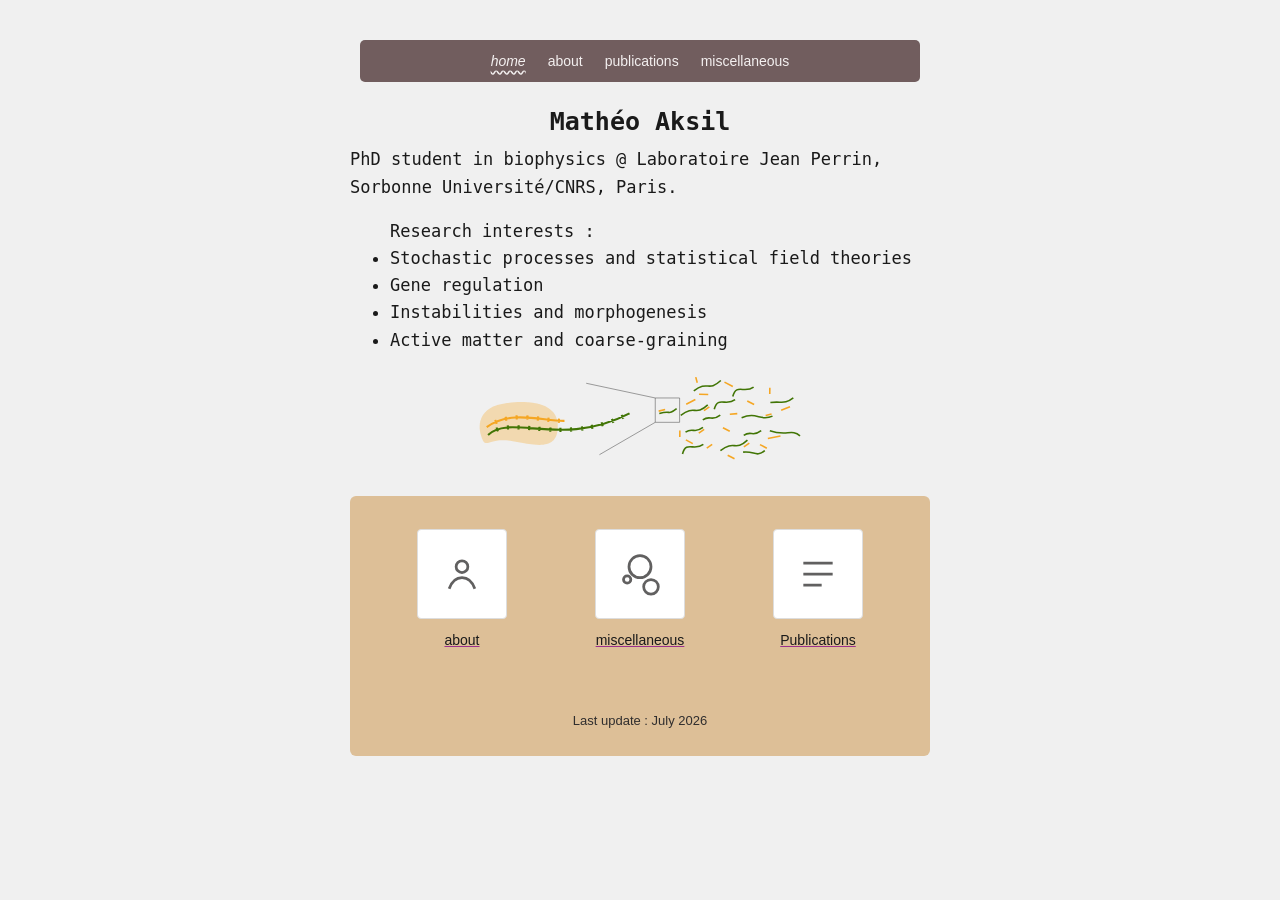
<file: index.html>
<!DOCTYPE html>
<html lang="fr">
<head>
<meta charset="UTF-8">
<meta name="viewport" content="width=device-width, initial-scale=1.0">
<title>Mathéo Aksil — personal website</title>
<link rel="stylesheet" href="style.css">
</head>
<body>
<a class="skip-link" href="#content">Aller au contenu</a>
<div class="wrap" id="content">

  <nav class="numbered" aria-label="Navigation principale">
    <ol>
      <li  class="active"><a href="index.html">home</a></li>
      <li><a href="about.html">about</a></li>
      <li><a href="publications.html">publications</a></li>
      <li><a href="teaching.html">miscellaneous</a></li>
      <!-- <li><a href="software.html">logiciels</a></li> -->
      
    </ol>
  </nav>

  <p class="name"> Mathéo Aksil </p>
  <p class="role">PhD student in biophysics 
    @ Laboratoire Jean Perrin, Sorbonne Université/CNRS, Paris.</p>
  <!-- <p class="affiliation">Based @ </p> -->

    <div style="text-align: left;">
      <ul display: grid;
          grid-template-columns: 50% 50%;>
          Research interests :
        <li>Stochastic processes and statistical field theories</li>
        <li>Gene regulation</li>
        <li>Instabilities and morphogenesis</li>
        <li>Active matter and coarse-graining</li>
      </ul>
    </div>

    <figure>
      <div style="text-align: center;"> 
      <img src="micro-rna-populations.svg" height="100px" />
      </div>
    </figure>

  <div class="panel">
    <div class="tiles">

      <a class="tile" href="about.html">
        <span class="icon">
          <svg viewBox="0 0 24 24" fill="none" stroke="currentColor" stroke-width="1.5"><circle cx="12" cy="8" r="3.2"/><path d="M5 20c1.5-4 4.2-6 7-6s5.5 2 7 6"/></svg>
        </span>
        <span class="label">about</span>
      </a>
      <a class="tile" href="teaching.html">
        <span class="icon">
          <svg viewBox="0 0 24 24" fill="none" stroke="currentColor" stroke-width="1.5"><circle cx="12" cy="8" r="6"/><circle cx="5" cy="15" r="2"/><circle cx="18" cy="19" r="4"/></svg>
        </span>
        <span class="label">miscellaneous</span>
      </a>

      <a class="tile" href="publications.html">
        <span class="icon">
          <svg viewBox="0 0 24 24" fill="none" stroke="currentColor" stroke-width="1.5"><path d="M4 6h16M4 12h16M4 18h10"/></svg>
        </span>
        
        <span class="label">Publications</span>
      </a>
      
      
    </div>

  <footer class="stamp">Last update : July 2026</footer>
  </div>
</div>
</body>
</html>
</file>
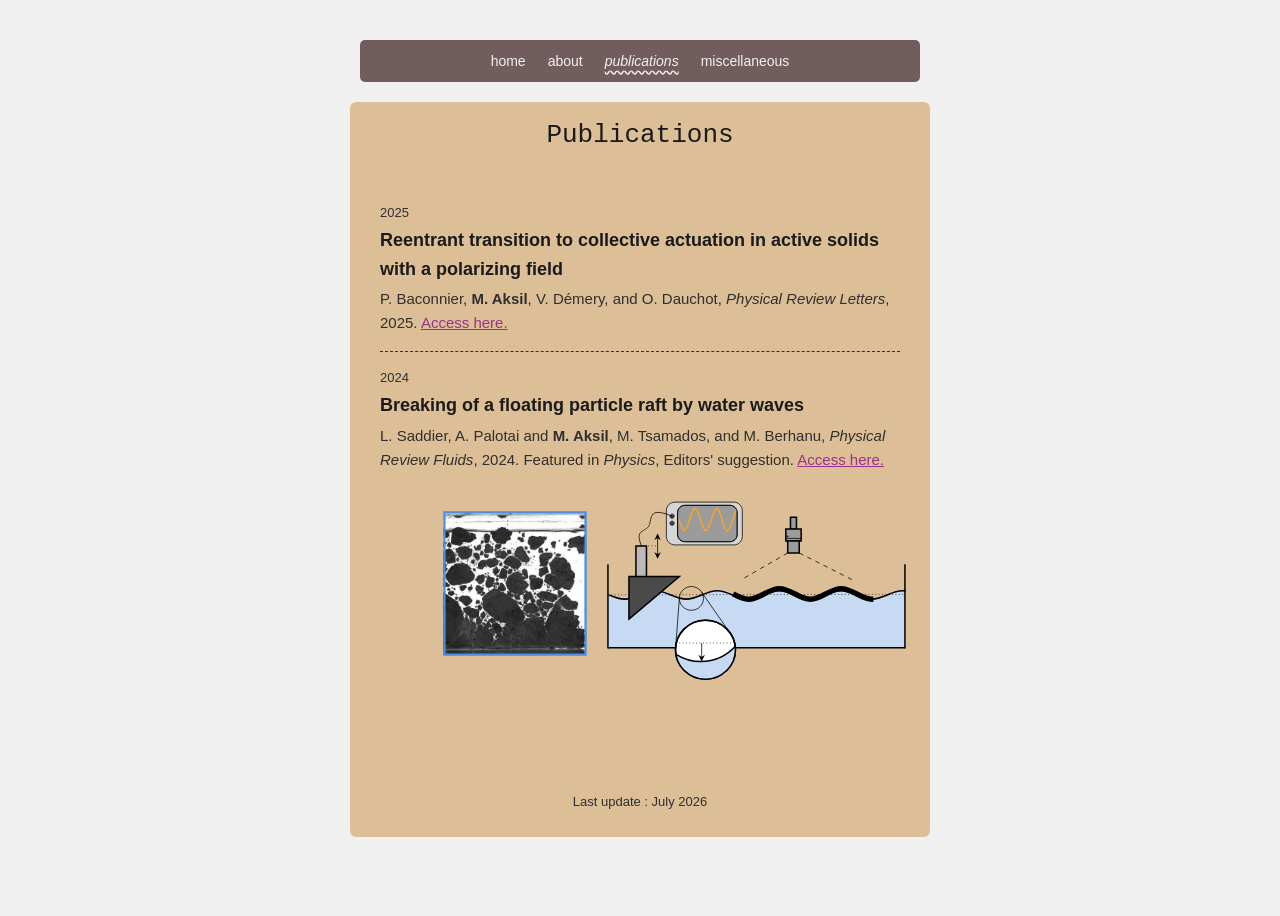
<file: publications.html>
<!DOCTYPE html>
<html lang="fr">
<head>
<meta charset="UTF-8">
<meta name="viewport" content="width=device-width, initial-scale=1.0">
<title>Mathéo Aksil — personal website</title>
<link rel="stylesheet" href="style.css">
</head>
<body>
<a class="skip-link" href="#content">Aller au contenu</a>
<div class="wrap" id="content">

  <nav class="numbered" aria-label="Navigation principale">
    <ol>
      <li><a href="index.html">home</a></li>
      <li ><a href="about.html">about</a></li>
      <li class="active"><a href="publications.html">publications</a></li>
      <li><a href="teaching.html">miscellaneous</a></li>
      <!-- <li><a href="software.html">logiciels</a></li> -->
      
    </ol>
  </nav>

  <div class="panel">
  <div class="page-content">
    <h1>Publications</h1>

    <!-- <figure>
      <div style="text-align: center;"> 
      <img src="https://images.navigart.fr/1000/5D/66/5D66136.jpg" alt="Italian Trulli" style="width:300px;" />
      </div>
      <figcaption style="font-size:14px;"> <small> <b> Le Peintre (Composition)</b><br>Willi Baumeister, oil and sand on canvas. </small> </figcaption>
        
    </figure> -->

    <div class="entry">
      <div class="tag">2025</div>
      <h3> <b></b>Reentrant transition to collective actuation in active solids with a polarizing field</h3>
      <p>P. Baconnier, <strong>M. Aksil</strong>, V. Démery, and O. Dauchot, 
          <i>Physical Review Letters</i>, 2025. <a href="https://journals.aps.org/prl/abstract/10.1103/qj64-m15g">Access here.</a></p>
    </div>

    <div class="entry">
      <div class="tag">2024</div>
      <h3>Breaking of a floating particle raft by water waves</h3>
      <p>L. Saddier, A. Palotai and  <strong>M. Aksil</strong>, M. Tsamados, and M. Berhanu, 
        <i>Physical Review Fluids</i>, 2024. Featured in <i>Physics</i>, Editors' suggestion. <a href="https://journals.aps.org/prfluids/abstract/10.1103/PhysRevFluids.9.094302">Access here.</a></p>
   
        <figure>
          <div style="text-align: center;"> 
          <img src="saddier-paper-illu.svg" width="500px" />
          </div>
          </figure>
        </div>
  </div>

   <footer class="stamp">Last update : July 2026</footer>
  </div>
</div>
</body>
</html>
</file>
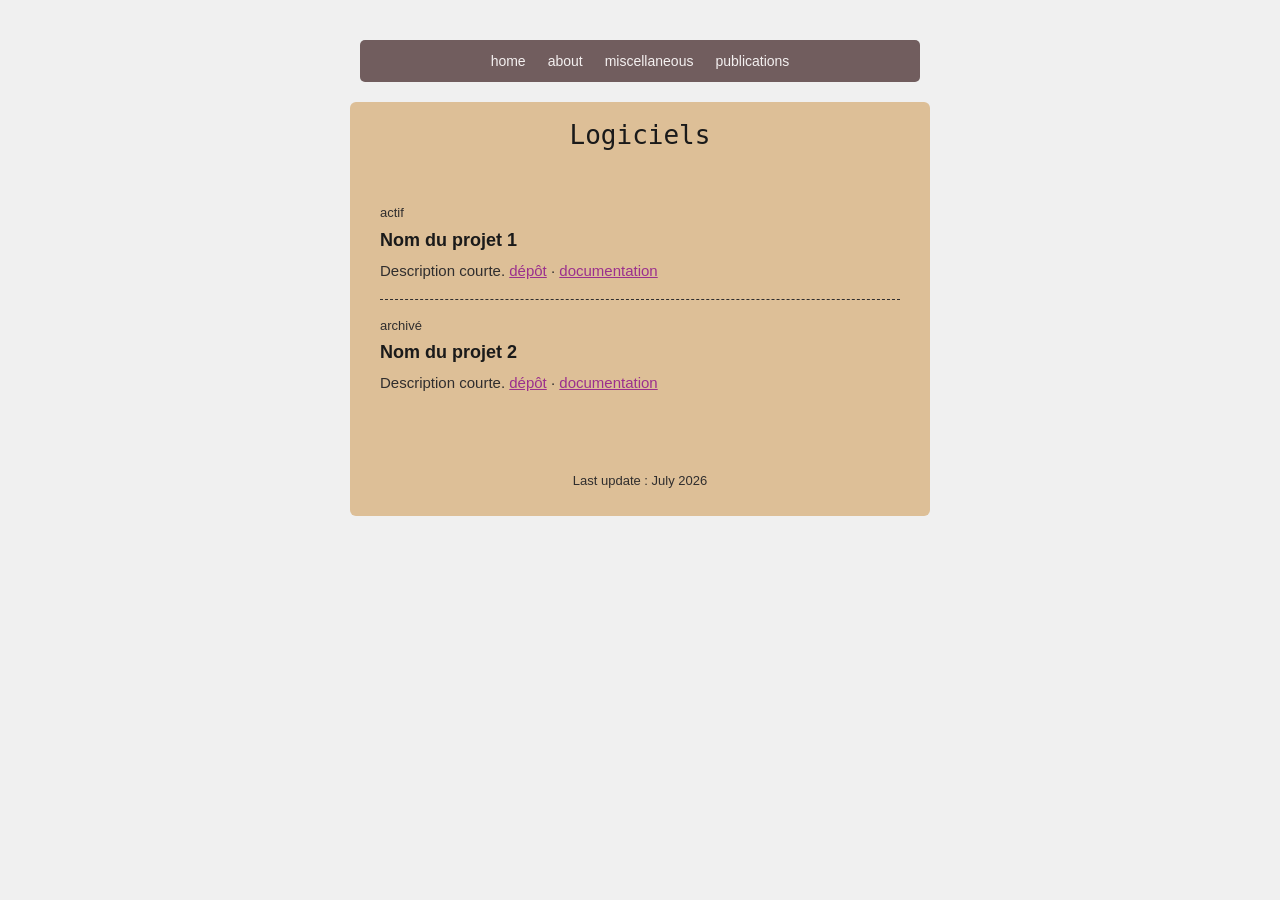
<file: software.html>
<!DOCTYPE html>
<html lang="fr">
<head>
<meta charset="UTF-8">
<meta name="viewport" content="width=device-width, initial-scale=1.0">
<title>Mathéo Aksil — personal website</title>
<link rel="stylesheet" href="style.css">
</head>
<body>
<a class="skip-link" href="#content">Aller au contenu</a>
<div class="wrap" id="content">

  <nav class="numbered" aria-label="Navigation principale">
    <ol>
      <li><a href="index.html">home</a></li>
      <li><a href="about.html">about</a></li>
      <li><a href="teaching.html">miscellaneous</a></li>
      <!-- <li  class="active"><a href="software.html">logiciels</a></li> -->
      <li><a href="publications.html">publications</a></li>
    </ol>
  </nav>

  <div class="panel">
  <div class="page-content">
    <h1>Logiciels</h1>
    <div class="entry">
      <div class="tag">actif</div>
      <h3>Nom du projet 1</h3>
      <p>Description courte. <a href="#">dépôt</a> · <a href="#">documentation</a></p>
    </div>
    <div class="entry">
      <div class="tag">archivé</div>
      <h3>Nom du projet 2</h3>
      <p>Description courte. <a href="#">dépôt</a> · <a href="#">documentation</a></p>
    </div>
  </div>

  <footer class="stamp">Last update : July 2026</footer>
  </div>
</div>
</body>
</html>
</file>
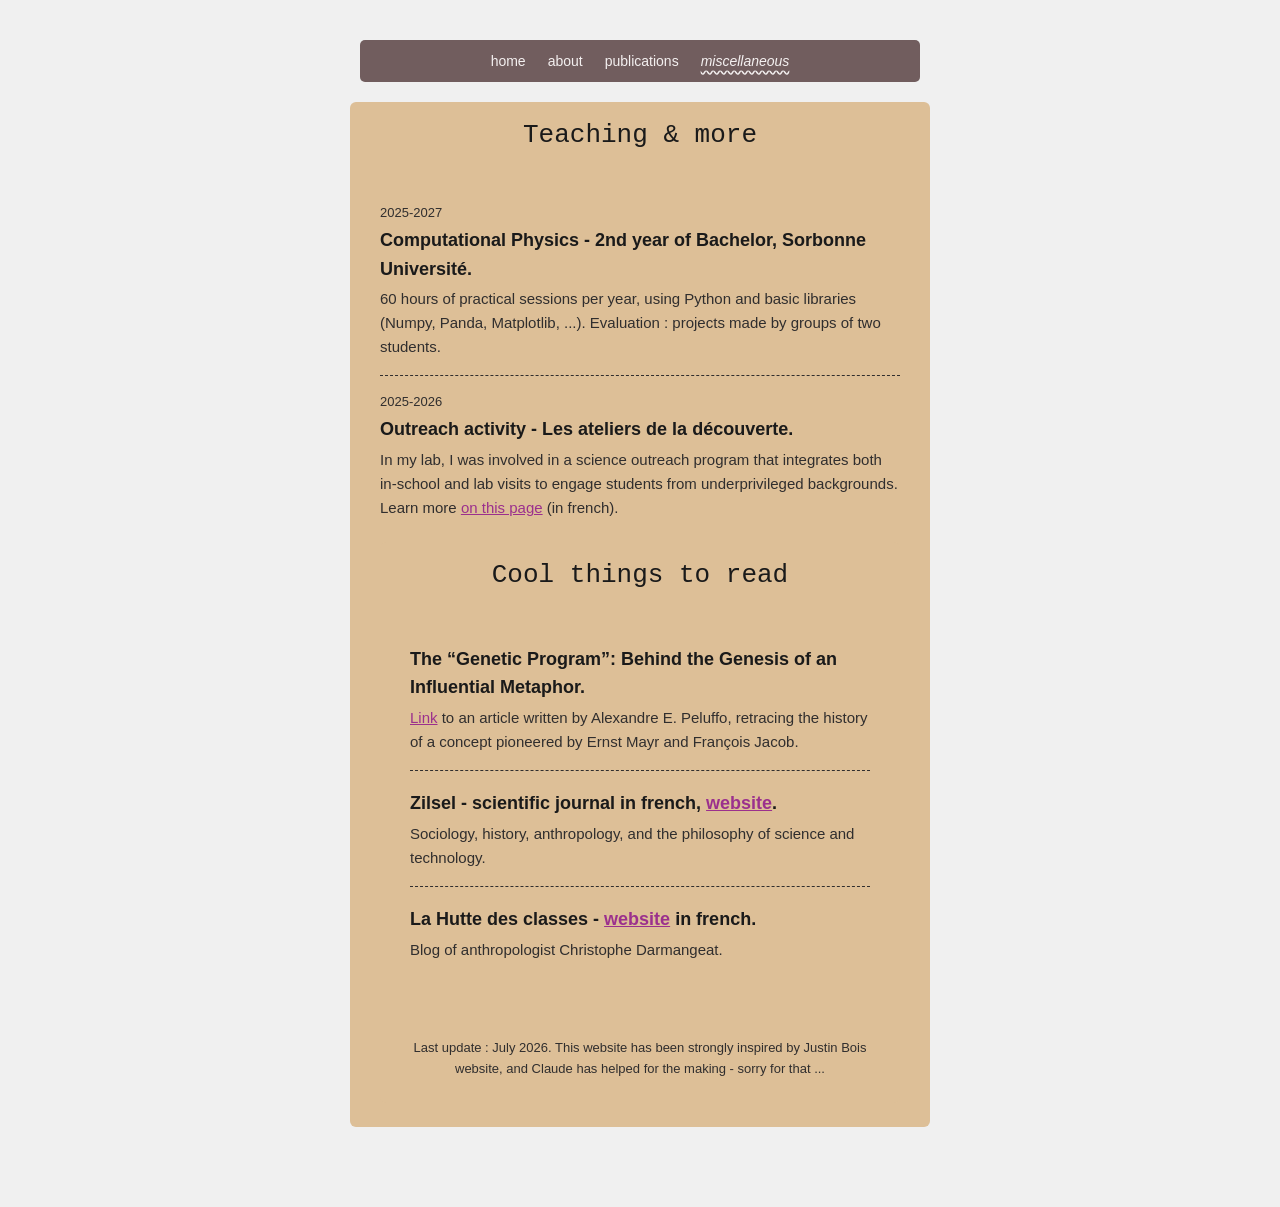
<file: teaching.html>
<!DOCTYPE html>
<html lang="fr">
<head>
<meta charset="UTF-8">
<meta name="viewport" content="width=device-width, initial-scale=1.0">
<title>Mathéo Aksil — personal website</title>
<link rel="stylesheet" href="style.css">
</head>
<body>
<a class="skip-link" href="#content">Aller au contenu</a>
<div class="wrap" id="content">

  <nav class="numbered" aria-label="Navigation principale">
    <ol>
      <li><a href="index.html">home</a></li>
      <li><a href="about.html">about</a></li>
      <li><a href="publications.html">publications</a></li>
      <li  class="active"><a href="teaching.html">miscellaneous</a></li>
      <!-- <li><a href="software.html">logiciels</a></li> -->
      
    </ol>
  </nav>

  <div class="panel">
  <div class="page-content">
    <h1>Teaching & more</h1>
    <div class="entry">
      <div class="tag">2025-2027</div>
      <h3>Computational Physics - 2nd year of Bachelor, Sorbonne Université.</h3>
      <p>60 hours of practical sessions per year, using Python and basic libraries (Numpy, Panda, Matplotlib, ...). Evaluation : projects made by groups of two students.</p>
    </div>

    <div class="entry">
      <div class="tag">2025-2026</div>
      <h3>Outreach activity - Les ateliers de la découverte.</h3>
      <p>In my lab, I was involved in a science outreach program that integrates both in-school and lab visits to engage students from underprivileged backgrounds. Learn more <a href="https://www.labojeanperrin.fr/?article14">on this page</a> (in french).</p>
    </div>
  </div>

    

  <div class="panel">
  <div class="page-content">
    <h1>Cool things to read</h1>

    <!--
    <div class="entry">
      <!-- <div class="tag">2026</div> -->
      <!--<h3>Doug McDowell <a href="https://www.dougmacdowell.com/">website</a> listing his weird projects.</h3> -->
      <!--<p><a href="https://www.dougmacdowell.com/50-hours-to-draw-some-lines.html"">Link</a> to an article about a handrawn plot made in 50 hours. </p> </p> -->
    <!--</div> -->

    <div class="entry">
    <!-- <div class="tag">2026</div> -->
    <h3>The “Genetic Program”: Behind the Genesis of an Influential Metaphor.</h3>
    <p><a href="https://academic.oup.com/genetics/article/200/3/685/5936247"">Link</a> to an article written by Alexandre E. Peluffo, retracing the history of a concept pioneered by Ernst Mayr and François Jacob.  </p> </p>
    </div>

    <div class="entry">
    <!-- <div class="tag">2026</div> -->
    <h3>Zilsel - scientific journal in french, <a href="https://zilsel.hypotheses.org/">website</a>.</h3>
    <p> Sociology, history, anthropology, and the philosophy of science and technology. </p>
    </div>

    <div class="entry">
    <!-- <div class="tag">2026</div> -->
    <h3>La Hutte des classes -  <a href="https://www.lahuttedesclasses.net/">website</a> in french.</h3>
    <p> Blog of anthropologist Christophe Darmangeat.</p>

    </div>

  </div>

  


  <footer class="stamp">Last update : July 2026. This website has been strongly inspired by Justin Bois website, and Claude has helped for the making - sorry for that ...</footer>
  </div>
</div>
</body>
</html>
</file>
<file: style.css>
/* =========================================================
   Personal academic site — simple centered layout
   (numbered nav list, centered name block, plain icon links)
   ========================================================= */

@font-face {
  font-family: 'Roboto';
  font-style: normal;
  font-weight: 200;
  src: url('https://fonts.googleapis.com/css?family=Roboto+Slab') format('woff2');
}

/* @import url('https://fonts.googleapis.com/css2?family=Roboto+Slab:wght@100..900&display=swap'); */
@import url('https://fonts.googleapis.com/css?family=Roboto&display=swap');

:root {
  --ink: #1a1a1a;
  --muted: #302e2e;
  --link: #c28514;
  --hairline: #dddddd;
}

* { box-sizing: border-box; }

a:link {
  color: #9b308d;
  background-color: transparent;
  text-decoration: underline;
}

a:visited {
  color: #9b308d;
  background-color: transparent;
  text-decoration: none;
}

body {
  margin: 0px;
  background: #f0f0f0;
  color: var(--ink);
  /* font-family: Georgia, "Times New Roman", serif; */
  /* font-family: 'Roboto', sans-serif; */
  font-family: 'Lucida sans', Geneva, Verdana, sans-serif;
  font-family: monospace;
  /* font-family: Arial, Helvetica, sans-serif; */
  font-size: 17px;
  line-height: 1.6;
}

a { color: var(--link); }
a:hover { text-decoration: none; }

.skip-link {
  position: absolute;
  left: -999px;
  top: 0;
  background: var(--ink);
  color: #fff;
  padding: 8px 12px;
  z-index: 100;
}
.skip-link:focus { left: 8px; top: 8px; }

.wrap {
  max-width: 620px;
  margin: 0 auto;
  padding: 40px 20px 80px;
  text-align: center;
}

/* numbered nav list, top of page, small sans-serif */
nav.numbered ol {
  list-style: none;
  background: #715d5e;
  border-radius: 5px;
  counter-reset: navcount;
  display: flex;
  justify-content: center;
  gap: 22px;
  flex-wrap: wrap;
  margin: 0px 10px 20px;
  padding: 10px;
  font-family: Arial, Helvetica, sans-serif;
  font-size: 14px;
}

nav.numbered li {
  counter-increment: navcount;
}

/* nav.numbered li::before {
  content: counter(navcount) ". ";
  color: var(--muted);
} */

nav.numbered a {
  /* color: var(--ink); */
  color : #f4f0f0;
  text-decoration: none;
}
nav.numbered a:hover { color: var(--link); }
nav.numbered li.active a {
  color: #f4f0f0;
  text-decoration: wavy underline;
  font-style:italic;
  text-underline-position: under;
}

.name {
  font-size: 25px;
  font-weight: bolder;
  margin: 0 0 4px;
}

.role {
  font-size: 17px;
  margin: 0 0 2px;
  color: var(--ink);
  text-align: left;
}

.affiliation {
  font-size: 17px;
  color: var(--ink);
  margin: 0 0 20px;
}

.subrole {
  font-size: 17px;
  color: var(--muted);
  margin: 0 0 30px;
  text-align: left;
}

/* colored rectangular block housing the rest of the page content */
.panel {
  background: #ddbf97;
  border-radius: 6px;
  padding: 3px 30px 24px;
  margin-top: 6px;
}

/* three icon tiles under the name, like the reference site */
.tiles {
  display: flex;
  justify-content: center;
  gap: 48px;
  flex-wrap: wrap;
  margin: 30px 0 10px;
}

.tile {
  text-decoration: none;
  color: #616060;
  width: 130px;
}

.tile .icon {
  width: 90px;
  height: 90px;
  margin: 0 auto 10px;
  display: flex;
  align-items: center;
  justify-content: center;
  background: #ffffff;
  border: 1px solid var(--hairline);
  border-radius: 4px;
  color: #616060;
}
.tile .icon svg { width: 44px; height: 44px; }

.tile span.label {
  display: block;
  font-family: Arial, Helvetica, sans-serif;
  font-size: 14px;
  color: var(--ink);
}

.tile:hover .icon { border-color: var(--link); }
.tile:hover span.label { color: var(--link); }

/* content pages (teaching / software / publications / about) */
.page-content {
  text-align: left;
  margin-top: 10px;
}

.page-content h1 {
  font-size: 26px;
  font-weight: normal;
  text-align: center;
  margin: 0 0 30px;
}

.entry {
  padding: 16px 0;
  font-weight: normal;
  border-bottom: 1px dashed var(--muted);
}
.entry:last-child { border-bottom: none; }

.entry .tag {
  font-family: Arial, Helvetica, sans-serif;
  font-size: 13px;
  font-weight: normal;
  color: var(--muted);
}

.entry h3 { margin: 2px 0 4px; font-size: 18px; font-weight: bold; font-family: Arial, Helvetica, sans-serif; }
.entry p { margin: 0; color: var(--muted); font-size: 15px; font-family: Arial, Helvetica, sans-serif; }

footer.stamp {
  font-family: Arial, Helvetica, sans-serif;
  font-size: 13px;
  color: var(--muted);
  margin-top: 60px;
  text-align: center;
}

@media (prefers-reduced-motion: reduce) {
  * { transition: none !important; }
}
</file>
